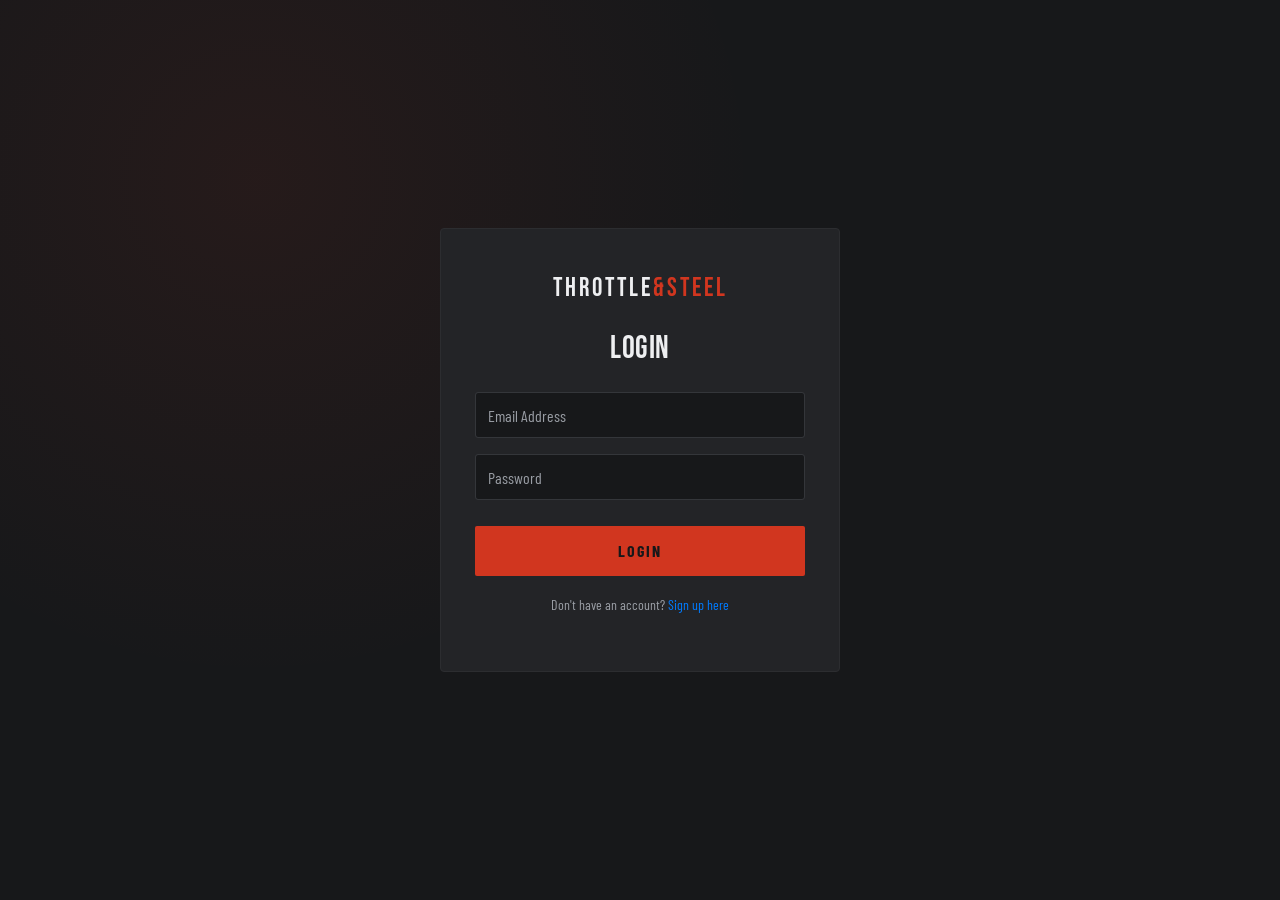
<file: login.html>
<!DOCTYPE html>
<html lang="en">
  <head>
    <meta charset="UTF-8" />
    <meta name="viewport" content="width=device-width, initial-scale=1.0" />
    <title>Login | Throttle &amp; Steel</title>
    <link rel="stylesheet" href="https://stackpath.bootstrapcdn.com/bootstrap/4.5.2/css/bootstrap.min.css" integrity="sha384-JcKb8q3iqJ61gNV9KGb8thSsNjpSL0n8PARn9HuZOnIxN0hoP+VmmDGMN5t9UJ0Z" crossorigin="anonymous"/>
    <link rel="stylesheet" href="styles.css" />
  </head>
  <body>
    <div class="auth-page">
      <div class="auth-card">
        <a href="index.html" class="brand-mark">THROTTLE<span>&amp;STEEL</span></a>
        <h2>Login</h2>
        <form onsubmit="return false;">
          <input type="email" class="form-control" placeholder="Email Address" required />
          <input type="password" class="form-control" placeholder="Password" required />
          <button type="submit" class="custom-button"><span>Login</span></button>
        </form>
        <p class="auth-switch">Don't have an account? <a href="sign-up.html">Sign up here</a></p>
      </div>
    </div>
  </body>
</html>
</file>
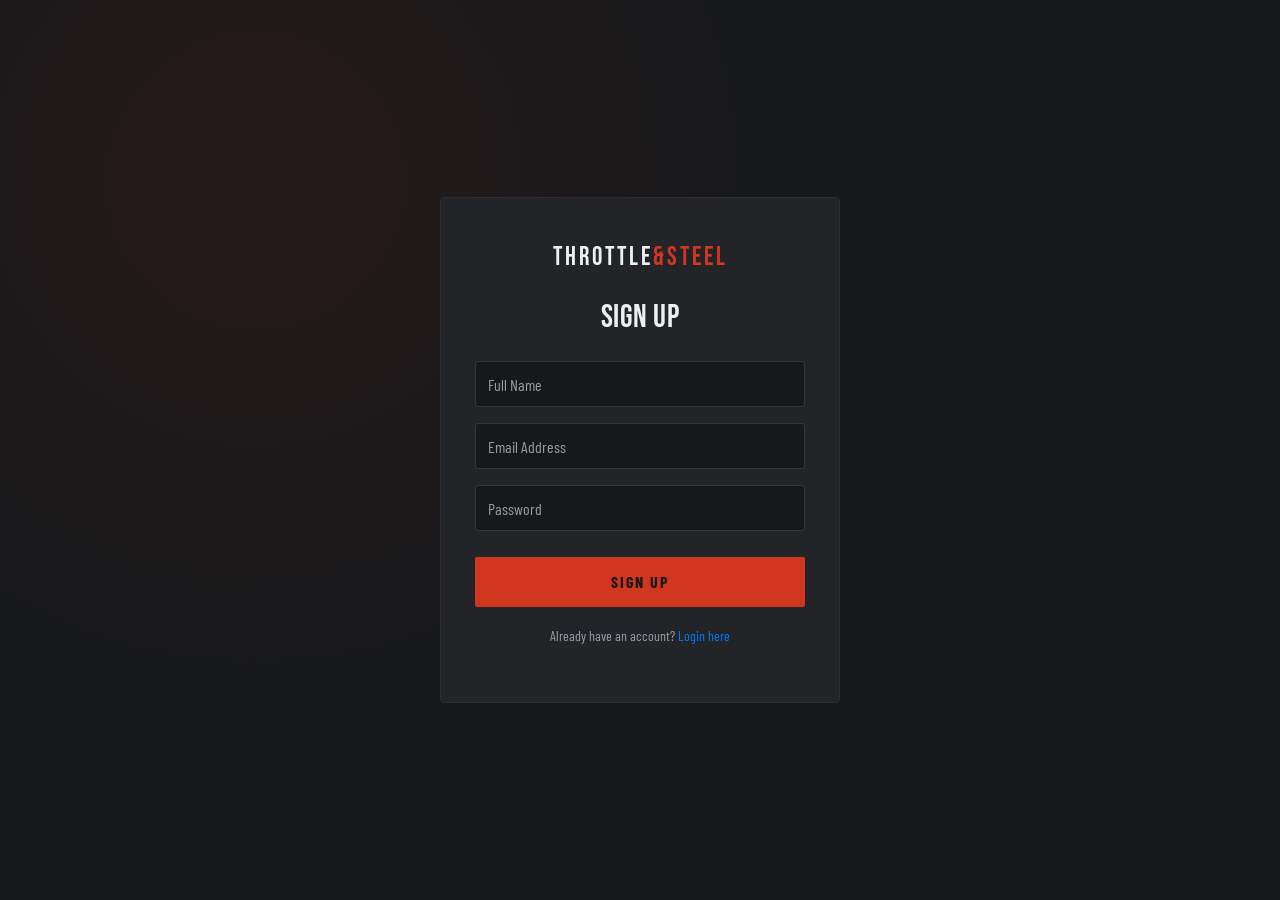
<file: sign-up.html>
<!DOCTYPE html>
<html lang="en">
  <head>
    <meta charset="UTF-8" />
    <meta name="viewport" content="width=device-width, initial-scale=1.0" />
    <title>Sign Up | Throttle &amp; Steel</title>
    <link rel="stylesheet" href="https://stackpath.bootstrapcdn.com/bootstrap/4.5.2/css/bootstrap.min.css" integrity="sha384-JcKb8q3iqJ61gNV9KGb8thSsNjpSL0n8PARn9HuZOnIxN0hoP+VmmDGMN5t9UJ0Z" crossorigin="anonymous"/>
    <link rel="stylesheet" href="styles.css" />
  </head>
  <body>
    <div class="auth-page">
      <div class="auth-card">
        <a href="index.html" class="brand-mark">THROTTLE<span>&amp;STEEL</span></a>
        <h2>Sign Up</h2>
        <form onsubmit="return false;">
          <input type="text" class="form-control" placeholder="Full Name" required />
          <input type="email" class="form-control" placeholder="Email Address" required />
          <input type="password" class="form-control" placeholder="Password" required />
          <button type="submit" class="custom-button"><span>Sign Up</span></button>
        </form>
        <p class="auth-switch">Already have an account? <a href="login.html">Login here</a></p>
      </div>
    </div>
  </body>
</html>
</file>
<file: styles.css>
@import url("https://fonts.googleapis.com/css2?family=Bebas+Neue&family=Barlow+Condensed:ital,wght@0,400;0,500;0,600;0,700;1,500&display=swap");

:root {
  --asphalt: #17181a;
  --asphalt-light: #232427;
  --asphalt-lighter: #2b2c30;
  --steel: #5c6169;
  --ember: #d1361f;
  --ember-dark: #a3280f;
  --amber: #f2a71b;
  --off-white: #eeeff1;
  --text-muted: #9a9ea5;
}

* {
  box-sizing: border-box;
}

body {
  margin: 0;
  background-color: var(--asphalt);
  font-family: "Barlow Condensed", sans-serif;
  color: var(--off-white);
}

a {
  text-decoration: none;
}

h1, h2, h3, h4, h5, h6 {
  font-family: "Bebas Neue", sans-serif;
  letter-spacing: 0.5px;
}

/* ---------- Navbar ---------- */
.navbar {
  background-color: var(--asphalt) !important;
  border-bottom: 3px solid var(--ember);
  padding: 14px 0;
}

.brand-mark {
  font-family: "Bebas Neue", sans-serif;
  font-size: 26px;
  letter-spacing: 3px;
  color: var(--off-white);
}

.brand-mark span {
  color: var(--ember);
}

.navbar-toggler {
  border-color: var(--steel);
}

.navbar-toggler-icon {
  filter: invert(1);
}

.nav-link {
  color: var(--off-white) !important;
  font-size: 15px;
  font-weight: 600;
  letter-spacing: 1.5px;
  text-transform: uppercase;
  margin-left: 24px;
  padding-bottom: 4px !important;
  border-bottom: 2px solid transparent;
  transition: border-color 0.2s ease, color 0.2s ease;
}

.nav-link:hover,
.nav-link.active {
  color: var(--amber) !important;
  border-bottom: 2px solid var(--amber);
}

.nav-cta {
  background-color: var(--ember);
  color: var(--off-white) !important;
  padding: 8px 20px !important;
  border-radius: 3px;
  margin-left: 24px;
}

.nav-cta:hover {
  background-color: var(--ember-dark);
  color: var(--off-white) !important;
  border-bottom: none;
}

/* ---------- Buttons ---------- */
.custom-button {
  color: var(--asphalt);
  background-color: var(--ember);
  min-width: 170px;
  height: 50px;
  border-width: 0;
  border-radius: 2px;
  margin-right: 14px;
  font-weight: 700;
  font-size: 16px;
  letter-spacing: 2px;
  text-transform: uppercase;
  transform: skewX(-8deg);
  cursor: pointer;
  transition: background-color 0.2s ease;
}

.custom-button span {
  display: inline-block;
  transform: skewX(8deg);
}

.custom-button:hover {
  background-color: var(--ember-dark);
  color: var(--asphalt);
}

.custom-outline-button {
  color: var(--off-white);
  background-color: transparent;
  min-width: 170px;
  height: 50px;
  border-style: solid;
  border-width: 1px;
  border-color: var(--steel);
  border-radius: 2px;
  font-weight: 700;
  font-size: 16px;
  letter-spacing: 2px;
  text-transform: uppercase;
  transform: skewX(-8deg);
  cursor: pointer;
  transition: border-color 0.2s ease, color 0.2s ease;
}

.custom-outline-button span {
  display: inline-block;
  transform: skewX(8deg);
}

.custom-outline-button:hover {
  border-color: var(--amber);
  color: var(--amber);
}

/* ---------- Hero ---------- */
.banner-section-bg-container {
  position: relative;
  min-height: 92vh;
  background-image:
    linear-gradient(100deg, rgba(23,24,26,0.94) 30%, rgba(23,24,26,0.55) 65%, rgba(23,24,26,0.85) 100%),
    url("https://images.unsplash.com/photo-1558981806-ec527fa84c39?auto=format&fit=crop&w=1600&q=80");
  background-size: cover;
  background-position: center;
  margin: 0;
  overflow: hidden;
}

.banner-section-bg-container::after {
  content: "";
  position: absolute;
  left: -10%;
  bottom: 14%;
  width: 55%;
  height: 6px;
  background: var(--ember);
  transform: skewX(-25deg);
  box-shadow: 0 0 24px 2px rgba(209, 54, 31, 0.6);
}

.banner-content {
  position: relative;
  z-index: 2;
  padding-left: 8%;
  max-width: 640px;
}

.banner-eyebrow {
  color: var(--amber);
  font-size: 16px;
  font-weight: 700;
  letter-spacing: 5px;
  text-transform: uppercase;
  margin-bottom: 14px;
}

.banner-heading {
  color: var(--off-white);
  font-size: 72px;
  line-height: 0.95;
  margin-bottom: 22px;
}

.banner-heading em {
  font-style: normal;
  color: var(--ember);
}

.banner-caption {
  color: #c7c9ce;
  font-size: 20px;
  font-weight: 500;
  margin-bottom: 30px;
  max-width: 480px;
}

.hero-stats {
  margin-top: 50px;
}

.hero-stat-num {
  color: var(--amber);
  font-size: 32px;
}

.hero-stat-label {
  color: #c7c9ce;
  font-size: 13px;
  letter-spacing: 1px;
  text-transform: uppercase;
}

/* ---------- Section headings ---------- */
.section-eyebrow {
  color: var(--amber);
  font-weight: 700;
  letter-spacing: 3px;
  text-transform: uppercase;
  font-size: 13px;
}

.section-heading {
  font-size: 42px;
  color: var(--off-white);
  margin-bottom: 16px;
}

.section-subtext {
  color: var(--text-muted);
  font-size: 17px;
  font-weight: 500;
  max-width: 560px;
}

/* ---------- Carousel ---------- */
.carousel-section {
  padding: 90px 0;
  background-color: var(--asphalt-light);
}

.carousel-slide-img {
  height: 460px;
  object-fit: cover;
  border-radius: 4px;
  filter: brightness(0.55);
}

.carousel-caption-custom {
  left: 8%;
  right: 8%;
  bottom: 40px;
  text-align: left;
}

.carousel-caption-custom h5 {
  font-size: 30px;
  font-weight: 700;
  color: var(--off-white);
}

.carousel-caption-custom p {
  font-size: 16px;
  max-width: 480px;
  font-family: "Barlow Condensed", sans-serif;
  color: #dcdee1;
}

/* ---------- Why ride with us ---------- */
.why-section {
  padding: 90px 0;
}

.why-card {
  padding: 30px;
  text-align: center;
  border-radius: 4px;
  border: 1px solid #2c2d30;
  transition: border-color 0.2s ease, transform 0.2s ease;
  height: 100%;
}

.why-card:hover {
  border-color: var(--ember);
  transform: translateY(-4px);
}

.why-icon-wrap {
  width: 74px;
  height: 74px;
  border-radius: 50%;
  background-color: var(--asphalt-lighter);
  display: flex;
  align-items: center;
  justify-content: center;
  margin: 0 auto 22px;
}

.why-icon-wrap svg {
  width: 34px;
  height: 34px;
  stroke: var(--amber);
}

.why-card h4 {
  font-size: 22px;
  margin-bottom: 12px;
}

.why-card p {
  color: var(--text-muted);
  font-size: 15px;
  font-family: "Barlow Condensed", sans-serif;
}

/* ---------- Reviews ---------- */
.reviews-section {
  padding: 90px 0;
  background-color: var(--asphalt-light);
}

.review-card {
  background-color: var(--asphalt);
  border: 1px solid #2c2d30;
  border-radius: 4px;
  padding: 30px;
  height: 100%;
}

.review-avatar {
  width: 54px;
  height: 54px;
  border-radius: 50%;
  object-fit: cover;
  margin-right: 14px;
  filter: grayscale(30%);
}

.review-name {
  font-family: "Bebas Neue", sans-serif;
  font-size: 20px;
  margin-bottom: 2px;
}

.review-tag {
  color: var(--ember);
  font-size: 13px;
  font-weight: 700;
  text-transform: uppercase;
  letter-spacing: 1px;
}

.review-text {
  color: var(--text-muted);
  font-size: 15px;
  margin-top: 16px;
}

/* ---------- Explore bikes ---------- */
.fleet-section {
  padding: 90px 0;
}

.bike-category-card {
  position: relative;
  border-radius: 4px;
  overflow: hidden;
  height: 220px;
  margin-bottom: 30px;
  display: block;
  border: 1px solid #2c2d30;
}

.bike-category-card img {
  width: 100%;
  height: 100%;
  object-fit: cover;
  transition: transform 0.4s ease;
}

.bike-category-card:hover img {
  transform: scale(1.08);
}

.bike-category-overlay {
  position: absolute;
  inset: 0;
  background: linear-gradient(180deg, rgba(0, 0, 0, 0) 40%, rgba(0, 0, 0, 0.8) 100%);
  display: flex;
  align-items: flex-end;
  padding: 18px;
}

.bike-category-overlay h5 {
  color: var(--off-white);
  font-size: 20px;
  margin-bottom: 2px;
}

.bike-category-overlay span {
  color: var(--amber);
  font-size: 13px;
  font-weight: 600;
  text-transform: uppercase;
  letter-spacing: 1px;
  font-family: "Barlow Condensed", sans-serif;
}

/* ---------- Test rides & financing ---------- */
.financing-section {
  padding: 90px 0;
  background-color: #0f1011;
}

.financing-badges {
  display: flex;
  flex-wrap: wrap;
  gap: 14px;
  margin-top: 30px;
}

.financing-badge {
  background-color: var(--asphalt-lighter);
  border: 1px solid #34363a;
  color: var(--off-white);
  font-weight: 700;
  font-size: 13px;
  letter-spacing: 0.5px;
  padding: 10px 16px;
  border-radius: 3px;
}

.financing-img {
  width: 100%;
  border-radius: 4px;
  height: 340px;
  object-fit: cover;
  filter: saturate(1.1);
}

/* ---------- Follow us / gallery ---------- */
.follow-section {
  padding: 90px 0;
  text-align: center;
}

.social-links {
  display: flex;
  justify-content: center;
  gap: 16px;
  margin: 26px 0 50px;
}

.social-links a {
  width: 46px;
  height: 46px;
  border-radius: 50%;
  border: 1px solid #34363a;
  display: flex;
  align-items: center;
  justify-content: center;
  color: var(--off-white);
  transition: background-color 0.2s ease, color 0.2s ease, border-color 0.2s ease;
}

.social-links a:hover {
  background-color: var(--ember);
  color: var(--off-white);
  border-color: var(--ember);
}

.gallery-grid img {
  width: 100%;
  height: 150px;
  object-fit: cover;
  border-radius: 3px;
  margin-bottom: 20px;
  filter: grayscale(35%);
  transition: filter 0.2s ease;
}

.gallery-grid img:hover {
  filter: grayscale(0%);
}

/* ---------- Footer ---------- */
.site-footer {
  background-color: #0f1011;
  color: var(--text-muted);
  padding: 40px 0;
  font-size: 14px;
  text-align: center;
  border-top: 1px solid #2c2d30;
}

.site-footer a {
  color: var(--amber);
}

/* ---------- Category / item pages ---------- */
.category-header {
  padding: 60px 0 40px;
  background-color: var(--asphalt-light);
  border-bottom: 1px solid #2c2d30;
}

.back-link {
  display: inline-flex;
  align-items: center;
  gap: 8px;
  color: var(--off-white);
  font-weight: 600;
  text-transform: uppercase;
  letter-spacing: 1px;
  font-size: 14px;
  margin-bottom: 18px;
}

.back-link:hover {
  color: var(--amber);
}

.item-grid {
  padding: 50px 0 90px;
}

.item-card {
  background-color: var(--asphalt-light);
  border: 1px solid #2c2d30;
  border-radius: 4px;
  overflow: hidden;
  margin-bottom: 30px;
  transition: border-color 0.2s ease, transform 0.2s ease;
}

.item-card:hover {
  border-color: var(--ember);
  transform: translateY(-4px);
}

.item-card img {
  width: 100%;
  height: 190px;
  object-fit: cover;
}

.item-card-body {
  padding: 16px 18px 20px;
}

.item-card-body h6 {
  font-family: "Bebas Neue", sans-serif;
  font-size: 20px;
  margin: 0 0 4px;
  letter-spacing: 0.5px;
}

.item-meta {
  color: var(--text-muted);
  font-size: 13px;
  text-transform: uppercase;
  letter-spacing: 0.5px;
  margin-bottom: 8px;
}

.item-price {
  color: var(--amber);
  font-weight: 700;
  font-size: 17px;
}

/* ---------- Garage (cart) page ---------- */
.garage-header {
  padding: 50px 0 20px;
}

.garage-item {
  display: flex;
  align-items: center;
  gap: 22px;
  background-color: var(--asphalt-light);
  border: 1px solid #2c2d30;
  border-radius: 4px;
  padding: 16px;
  margin-bottom: 20px;
}

.garage-item img {
  width: 130px;
  height: 95px;
  object-fit: cover;
  border-radius: 3px;
  flex-shrink: 0;
}

.garage-item-info {
  flex-grow: 1;
}

.garage-item-info h6 {
  font-family: "Bebas Neue", sans-serif;
  font-size: 22px;
  margin-bottom: 4px;
}

.badge-featured {
  background-color: rgba(242, 167, 27, 0.15);
  color: var(--amber);
  font-size: 11px;
  font-weight: 700;
  text-transform: uppercase;
  letter-spacing: 0.5px;
  padding: 3px 10px;
  border-radius: 10px;
  margin-right: 6px;
}

.badge-available {
  background-color: rgba(46, 160, 67, 0.15);
  color: #4caf50;
  font-size: 11px;
  font-weight: 700;
  text-transform: uppercase;
  letter-spacing: 0.5px;
  padding: 3px 10px;
  border-radius: 10px;
}

.badge-sold {
  background-color: rgba(209, 54, 31, 0.15);
  color: var(--ember);
  font-size: 11px;
  font-weight: 700;
  text-transform: uppercase;
  letter-spacing: 0.5px;
  padding: 3px 10px;
  border-radius: 10px;
}

.garage-item-meta {
  color: var(--text-muted);
  font-size: 13px;
  margin: 6px 0;
  font-family: "Barlow Condensed", sans-serif;
}

.garage-item-price {
  color: var(--off-white);
  font-weight: 700;
  font-size: 20px;
  font-family: "Bebas Neue", sans-serif;
  text-align: right;
}

.mini-button {
  min-width: 130px;
  height: 40px;
  font-size: 13px;
}

/* ---------- Auth pages ---------- */
.auth-page {
  min-height: 100vh;
  display: flex;
  align-items: center;
  justify-content: center;
  background-color: var(--asphalt);
  background-image: radial-gradient(circle at 20% 20%, rgba(209,54,31,0.08), transparent 40%);
  padding: 40px 16px;
}

.auth-card {
  background-color: var(--asphalt-light);
  border: 1px solid #2c2d30;
  width: 100%;
  max-width: 400px;
  padding: 40px 34px;
  border-radius: 4px;
  text-align: center;
}

.auth-card .brand-mark {
  display: block;
  margin-bottom: 22px;
  font-size: 26px;
}

.auth-card h2 {
  font-size: 32px;
  margin-bottom: 24px;
  color: var(--off-white);
}

.auth-card .form-control {
  height: 46px;
  margin-bottom: 16px;
  border-radius: 3px;
  background-color: var(--asphalt);
  border: 1px solid #34363a;
  color: var(--off-white);
  font-family: "Barlow Condensed", sans-serif;
}

.auth-card .form-control::placeholder {
  color: var(--text-muted);
}

.auth-card .form-control:focus {
  background-color: var(--asphalt);
  color: var(--off-white);
  border-color: var(--ember);
  box-shadow: none;
}

.auth-card .custom-button {
  width: 100%;
  margin: 10px 0 18px;
  transform: none;
}

.auth-card .custom-button span {
  transform: none;
}

.auth-switch {
  font-size: 14px;
  color: var(--text-muted);
  font-family: "Barlow Condensed", sans-serif;
}

/* ---------- Responsive ---------- */
@media (max-width: 767px) {
  .banner-content {
    padding-left: 6%;
    padding-right: 6%;
    max-width: 100%;
  }
  .banner-heading {
    font-size: 46px;
  }
  .banner-caption {
    font-size: 17px;
  }
  .section-heading {
    font-size: 30px;
  }
  .carousel-slide-img {
    height: 320px;
  }
  .custom-button,
  .custom-outline-button {
    min-width: 145px;
    height: 46px;
    font-size: 14px;
  }
}

@media (max-width: 420px) {
  .banner-heading {
    font-size: 38px;
  }
  .custom-button {
    margin-bottom: 12px;
  }
}
</file>
